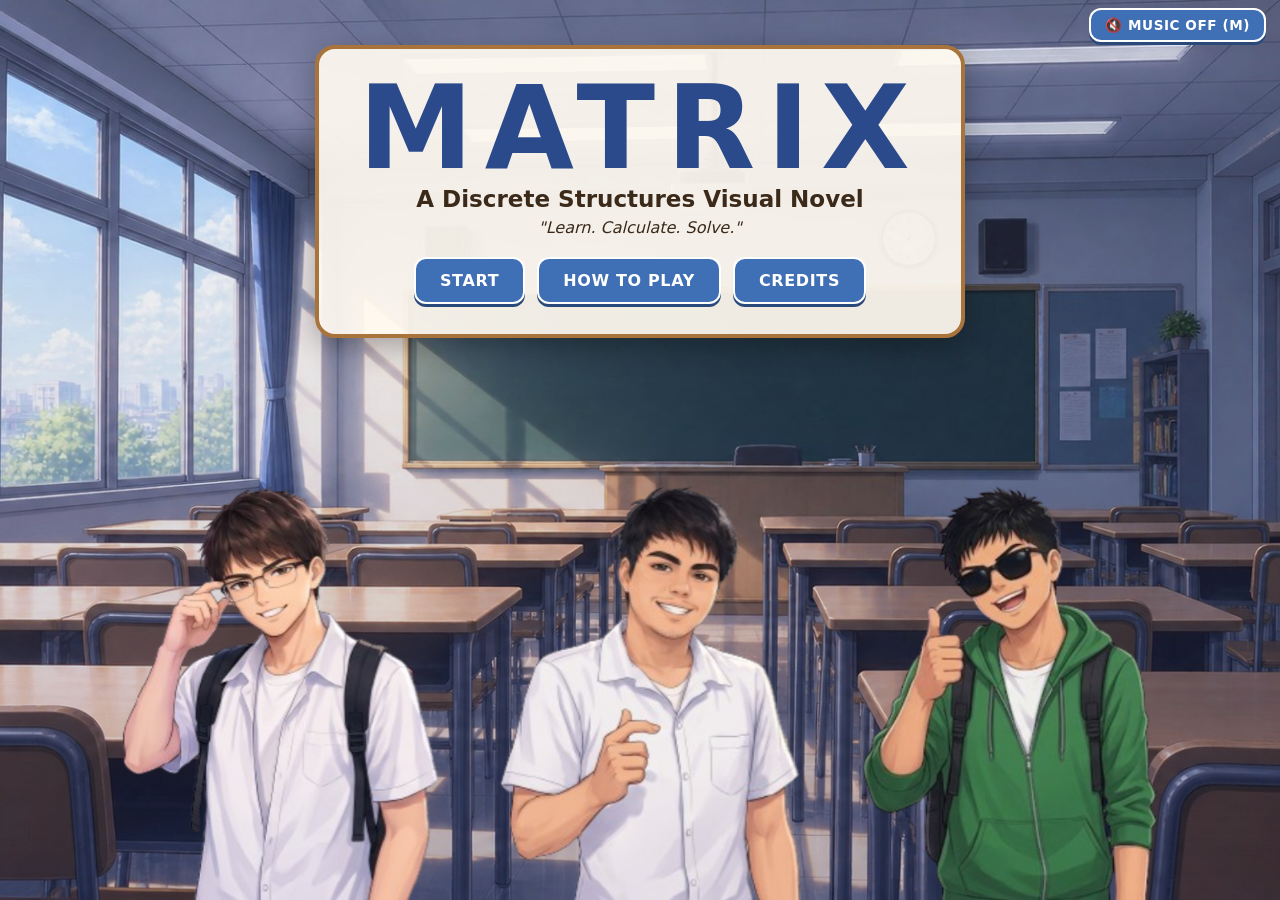
<file: matrix/index.html>
<!DOCTYPE html>
<html lang="en"><head><meta charset="UTF-8"><meta name="viewport" content="width=device-width,initial-scale=1">
<title>MATRIX — A Discrete Structures Visual Novel</title><link rel="stylesheet" href="style.css"></head>
<body>
<main id="app">
  <!-- TITLE -->
  <section id="title" class="screen on">
    <div class="tbox"><h1>MATRIX</h1><h2>A Discrete Structures Visual Novel</h2><p class="tag">"Learn. Calculate. Solve."</p>
      <button id="bStart">START</button><button id="bHow">HOW TO PLAY</button><button id="bCred">CREDITS</button></div>
    <div id="titleCast"></div>
  </section>
  <!-- LESSON MENU -->
  <section id="menu" class="screen"><div class="tbox"><h2>WHAT DO YOU WANT TO LEARN?</h2><div id="menuList"></div></div></section>
  <!-- CLASSROOM -->
  <section id="game" class="screen">
    <header><button id="bMenu">☰ MENU (Esc)</button><span id="lessonName"></span><span id="scoreTag"></span><button id="bPres">PRESENTATION (P)</button></header>
    <div id="board"></div><div id="cast"></div>
    <div id="dlg"><div id="who"></div><p id="txt"></p><div id="choices"></div><span id="next">▶</span></div>
  </section>
</main>
<div id="overlay" hidden><div class="modal"><div id="oBody"></div><button id="oClose">CLOSE (Esc)</button></div></div>
<button id="bMusic" aria-label="Toggle music"></button>
<script src="script.js"></script>
</body></html>
</file>
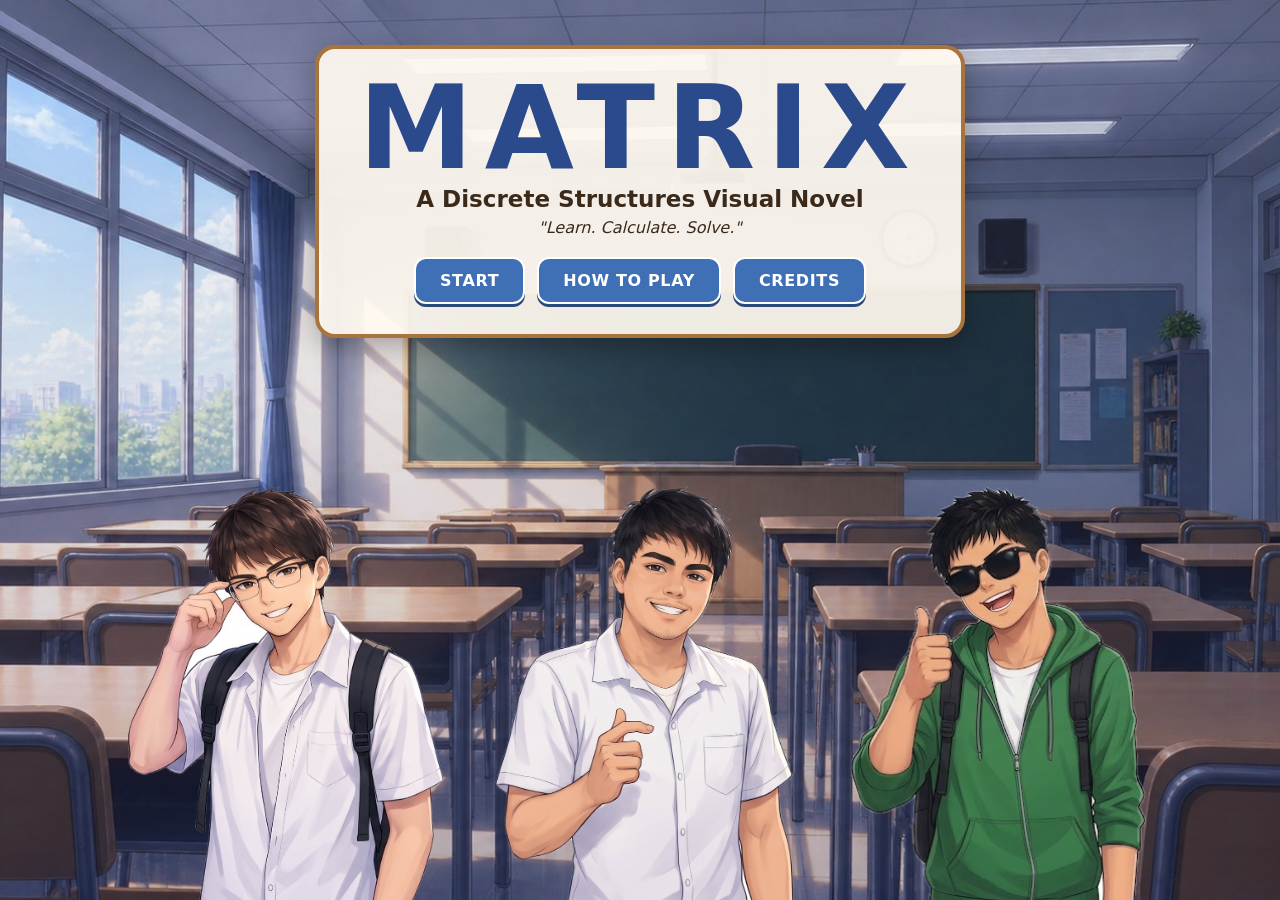
<file: matrix1/index.html>
<!DOCTYPE html>
<html lang="en"><head><meta charset="UTF-8"><meta name="viewport" content="width=device-width,initial-scale=1">
<title>MATRIX — A Discrete Structures Visual Novel</title><link rel="stylesheet" href="style.css"></head>
<body>
<main id="app">
  <!-- TITLE -->
  <section id="title" class="screen on">
    <div class="tbox"><h1>MATRIX</h1><h2>A Discrete Structures Visual Novel</h2><p class="tag">"Learn. Calculate. Solve."</p>
      <button id="bStart">START</button><button id="bHow">HOW TO PLAY</button><button id="bCred">CREDITS</button></div>
    <div id="titleCast"></div>
  </section>
  <!-- LESSON MENU -->
  <section id="menu" class="screen"><div class="tbox"><h2>WHAT DO YOU WANT TO LEARN?</h2><div id="menuList"></div></div></section>
  <!-- CLASSROOM -->
  <section id="game" class="screen">
    <header><button id="bMenu">☰ MENU (Esc)</button><span id="lessonName"></span><span id="scoreTag"></span><button id="bPres">PRESENTATION (P)</button></header>
    <div id="board"></div><div id="cast"></div>
    <div id="dlg"><div id="who"></div><p id="txt"></p><div id="choices"></div><span id="next">▶</span></div>
  </section>
</main>
<div id="overlay" hidden><div class="modal"><div id="oBody"></div><button id="oClose">CLOSE (Esc)</button></div></div>
<script src="script.js"></script>
</body></html>
</file>
<file: matrix/style.css>
/* ===== Classroom theme: school-life visual novel ===== */
:root{--paper:#fffaf0;--ink:#3b2a1a;--wood:#a8743c;--chalkbg:rgba(24,52,46,.93);--chalk:#f4f1e6;--hl:#ffe14d;--row:#3b82f6;--col:#d946ef;--ok:#2f9e5a;--bad:#d64550}
*{box-sizing:border-box;margin:0}
html,body{height:100%;overflow:hidden;font-family:"Segoe UI",system-ui,sans-serif;color:var(--ink)}
body{background:#8aa url(assets/classroom.jpg) center/cover no-repeat}  /* fills screen, keeps proportions */
body::before{content:"";position:fixed;inset:0;background:linear-gradient(rgba(255,255,255,.08),rgba(20,30,60,.22));pointer-events:none}
#app,.screen{position:absolute;inset:0}
.screen{display:none;flex-direction:column;animation:fade .5s}.screen.on{display:flex}
@keyframes fade{from{opacity:0}}
button{font:inherit;cursor:pointer;color:#fff;background:#3f6fb5;border:2px solid #fff;border-radius:12px;padding:12px 24px;font-weight:700;letter-spacing:.04em;box-shadow:0 3px 0 #28497a;transition:.2s}
button:hover:not(:disabled){background:#4f82cf;transform:translateY(-2px)}button:focus-visible{outline:3px solid var(--hl)}
/* title + menu cards */
.tbox{margin:5vh auto auto;padding:22px 40px;text-align:center;background:rgba(255,250,240,.93);border:4px solid var(--wood);border-radius:20px;box-shadow:0 8px 30px rgba(0,0,0,.3)}
#menu .tbox{margin:auto;width:min(620px,92%)}.tbox button{margin:8px 6px}
h1{font-size:clamp(56px,9vw,130px);letter-spacing:.1em;color:#2b4a8b;line-height:1}
h2{font-weight:600;font-size:clamp(16px,1.8vw,26px);margin-bottom:6px}.tag{font-style:italic;margin-bottom:12px}
#titleCast{position:absolute;left:0;right:0;bottom:0;display:flex;justify-content:center;gap:3vw;pointer-events:none}#titleCast img{height:min(46vh,420px)}
#menuList{display:grid;gap:10px;margin-top:14px}#menuList button{font-size:1.15rem;display:flex;justify-content:space-between}.chk{color:#b9f6c9}
/* classroom screen */
header{position:relative;z-index:5;display:flex;gap:12px;align-items:center;justify-content:space-between;padding:8px 14px}header button{padding:7px 14px;font-size:.85rem}
#lessonName{padding:4px 14px;border-radius:999px;background:rgba(255,250,240,.9);font-weight:800;letter-spacing:.08em}#scoreTag{font-weight:800}
#board{position:relative;z-index:2;flex:1;overflow:auto;display:flex;flex-direction:column;align-items:center;justify-content:center;gap:12px;padding:8px 14px;--cs:min(3.4vw,5.2vh);color:var(--chalk);visibility:hidden}
#game.math #board{visibility:visible;margin:0 2vw;padding-bottom:6vh;background:var(--chalkbg);border:6px solid var(--wood);border-radius:14px;box-shadow:0 6px 20px rgba(0,0,0,.35)}
#board.big{--cs:min(6vw,9vh)}
.mrow{display:flex;align-items:center;gap:1.2vw;flex-wrap:wrap;justify-content:center}.op{font-size:calc(var(--cs)*1.1);opacity:.8}
.matrix{text-align:center}.mlabel{font-weight:800;opacity:.85;margin-bottom:4px}
.mgrid{display:grid;gap:3px;padding:6px 10px;border:3px solid var(--chalk);border-top:0;border-bottom:0;border-radius:16px}
.cell{width:var(--cs);height:var(--cs);display:grid;place-items:center;font-weight:700;font-size:calc(var(--cs)*.4);background:rgba(255,255,255,.12);border-radius:8px;cursor:pointer;transition:.2s;font-variant-numeric:tabular-nums}
.cell:hover{background:rgba(255,255,255,.25)}.cell.row{background:var(--row)}.cell.col{background:var(--col)}
.cell.hl{background:var(--hl);color:#111;outline:3px solid #fff;transform:scale(1.12);animation:pop .5s}
.cell.unk{color:transparent;position:relative}.cell.unk::after{content:"?";position:absolute;opacity:.7}
@keyframes pop{50%{transform:scale(1.3)}}
.info{min-height:3.2em;padding:10px 20px;border:2px dashed var(--chalk);border-radius:14px;font-size:clamp(16px,1.8vw,26px);text-align:center}.info b{color:var(--hl)}
.bar{display:flex;gap:8px;flex-wrap:wrap;justify-content:center}.bar button{padding:6px 14px}
.cards{display:flex;gap:16px;flex-wrap:wrap;justify-content:center}.card{width:min(300px,28vw);min-width:230px;padding:16px;border:2px solid var(--chalk);border-radius:14px}.card h3{color:var(--hl);margin-bottom:8px}.card p{margin:6px 0;font-size:clamp(15px,1.5vw,21px)}
.dim{display:grid;gap:14px}.drow{padding:14px 22px;border:2px solid var(--chalk);border-radius:14px;font-size:clamp(18px,2.2vw,32px);text-align:center}
.drow mark{background:var(--hl);color:#111;border-radius:6px;padding:0 8px}.drow small{display:block;font-size:.6em;margin-top:6px;opacity:.85}
.final h1{color:var(--chalk);font-size:clamp(50px,8vw,110px)}.final p{font-size:clamp(16px,1.8vw,26px);text-align:center}
/* characters: large in the classroom, small beside the dialogue while math is shown */
#cast{position:absolute;inset:0;z-index:3;pointer-events:none}
#cast figure{position:absolute;bottom:0;left:var(--x);transform:translateX(-50%);transition:left .4s,filter .3s;filter:brightness(.72)}
#cast figure.hide{display:none}#cast figure.on{filter:drop-shadow(0 0 14px #fff)}
#cast img{display:block;height:68vh;width:auto}
#game.math #cast figure{left:calc(2vw + 9vh)}#game.math #cast img{height:27vh}
/* dialogue box */
#dlg{position:relative;z-index:4;margin:6px 2vw 1.5vh;padding:24px 28px 16px;min-height:20vh;background:#fffaf0;border:4px solid var(--wood);border-radius:18px;box-shadow:0 6px 20px rgba(0,0,0,.35);cursor:pointer}
#game.math #dlg{margin-left:calc(18vh + 2vw)}
#who{position:absolute;top:-18px;left:22px;padding:4px 20px;border-radius:999px;font-weight:800;color:#fff;border:2px solid #fff;text-shadow:0 1px 2px #0006}
#txt{font-size:clamp(17px,1.7vw,26px);line-height:1.45;min-height:2.9em}
#choices{display:grid;gap:8px;margin-top:8px}#choices button{text-align:left}
#choices .good{background:var(--ok)}#choices .bad{background:var(--bad)}
#next{position:absolute;right:20px;bottom:10px;color:var(--wood);animation:blink 1s infinite}@keyframes blink{50%{opacity:.2}}
/* overlay */
#overlay{position:fixed;inset:0;background:rgba(20,25,40,.7);display:grid;place-items:center;z-index:9}#overlay[hidden]{display:none}
.modal{max-width:640px;width:90%;padding:30px;text-align:center;background:var(--paper);border:4px solid var(--wood);border-radius:20px;font-size:1.2rem;line-height:1.6}
/* presentation mode: bigger, high contrast, no motion */
body.pres{font-size:120%;--chalkbg:#0f2420}body.pres #board{--cs:min(4.2vw,6.4vh)}body.pres #board.big{--cs:min(7vw,10vh)}
body.pres *{animation:none!important;transition:none!important}body.pres #cast figure:not(.on){display:none}
body.pres #dlg{min-height:24vh;background:#fff}body.pres #txt{font-size:clamp(22px,2.2vw,34px)}body.pres #lessonName{display:none}
@media(max-width:800px){#titleCast img:nth-child(2){display:none}}
/* music toggle: top-right on title/menu, left of the Presentation button in the classroom */
#bMusic{position:fixed;top:8px;right:14px;z-index:8;padding:7px 14px;font-size:.85rem}
body[data-s=game] #bMusic{right:calc(14px + 15em)}
</file>
<file: matrix1/style.css>
/* ===== Classroom theme: school-life visual novel ===== */
:root{--paper:#fffaf0;--ink:#3b2a1a;--wood:#a8743c;--chalkbg:rgba(24,52,46,.93);--chalk:#f4f1e6;--hl:#ffe14d;--row:#3b82f6;--col:#d946ef;--ok:#2f9e5a;--bad:#d64550}
*{box-sizing:border-box;margin:0}
html,body{height:100%;overflow:hidden;font-family:"Segoe UI",system-ui,sans-serif;color:var(--ink)}
body{background:#8aa url(assets/classroom.jpg) center/cover no-repeat}  /* fills screen, keeps proportions */
body::before{content:"";position:fixed;inset:0;background:linear-gradient(rgba(255,255,255,.08),rgba(20,30,60,.22));pointer-events:none}
#app,.screen{position:absolute;inset:0}
.screen{display:none;flex-direction:column;animation:fade .5s}.screen.on{display:flex}
@keyframes fade{from{opacity:0}}
button{font:inherit;cursor:pointer;color:#fff;background:#3f6fb5;border:2px solid #fff;border-radius:12px;padding:12px 24px;font-weight:700;letter-spacing:.04em;box-shadow:0 3px 0 #28497a;transition:.2s}
button:hover:not(:disabled){background:#4f82cf;transform:translateY(-2px)}button:focus-visible{outline:3px solid var(--hl)}
/* title + menu cards */
.tbox{margin:5vh auto auto;padding:22px 40px;text-align:center;background:rgba(255,250,240,.93);border:4px solid var(--wood);border-radius:20px;box-shadow:0 8px 30px rgba(0,0,0,.3)}
#menu .tbox{margin:auto;width:min(620px,92%)}.tbox button{margin:8px 6px}
h1{font-size:clamp(56px,9vw,130px);letter-spacing:.1em;color:#2b4a8b;line-height:1}
h2{font-weight:600;font-size:clamp(16px,1.8vw,26px);margin-bottom:6px}.tag{font-style:italic;margin-bottom:12px}
#titleCast{position:absolute;left:0;right:0;bottom:0;display:flex;justify-content:center;gap:3vw;pointer-events:none}#titleCast img{height:min(46vh,420px)}
#menuList{display:grid;gap:10px;margin-top:14px}#menuList button{font-size:1.15rem;display:flex;justify-content:space-between}.chk{color:#b9f6c9}
/* classroom screen */
header{position:relative;z-index:5;display:flex;gap:12px;align-items:center;justify-content:space-between;padding:8px 14px}header button{padding:7px 14px;font-size:.85rem}
#lessonName{padding:4px 14px;border-radius:999px;background:rgba(255,250,240,.9);font-weight:800;letter-spacing:.08em}#scoreTag{font-weight:800}
#board{position:relative;z-index:2;flex:1;overflow:auto;display:flex;flex-direction:column;align-items:center;justify-content:center;gap:12px;padding:8px 14px;--cs:min(3.4vw,5.2vh);color:var(--chalk);visibility:hidden}
#game.math #board{visibility:visible;margin:0 2vw;padding-bottom:6vh;background:var(--chalkbg);border:6px solid var(--wood);border-radius:14px;box-shadow:0 6px 20px rgba(0,0,0,.35)}
#board.big{--cs:min(6vw,9vh)}
.mrow{display:flex;align-items:center;gap:1.2vw;flex-wrap:wrap;justify-content:center}.op{font-size:calc(var(--cs)*1.1);opacity:.8}
.matrix{text-align:center}.mlabel{font-weight:800;opacity:.85;margin-bottom:4px}
.mgrid{display:grid;gap:3px;padding:6px 10px;border:3px solid var(--chalk);border-top:0;border-bottom:0;border-radius:16px}
.cell{width:var(--cs);height:var(--cs);display:grid;place-items:center;font-weight:700;font-size:calc(var(--cs)*.4);background:rgba(255,255,255,.12);border-radius:8px;cursor:pointer;transition:.2s;font-variant-numeric:tabular-nums}
.cell:hover{background:rgba(255,255,255,.25)}.cell.row{background:var(--row)}.cell.col{background:var(--col)}
.cell.hl{background:var(--hl);color:#111;outline:3px solid #fff;transform:scale(1.12);animation:pop .5s}
.cell.unk{color:transparent;position:relative}.cell.unk::after{content:"?";position:absolute;opacity:.7}
@keyframes pop{50%{transform:scale(1.3)}}
.info{min-height:3.2em;padding:10px 20px;border:2px dashed var(--chalk);border-radius:14px;font-size:clamp(16px,1.8vw,26px);text-align:center}.info b{color:var(--hl)}
.bar{display:flex;gap:8px;flex-wrap:wrap;justify-content:center}.bar button{padding:6px 14px}
.cards{display:flex;gap:16px;flex-wrap:wrap;justify-content:center}.card{width:min(300px,28vw);min-width:230px;padding:16px;border:2px solid var(--chalk);border-radius:14px}.card h3{color:var(--hl);margin-bottom:8px}.card p{margin:6px 0;font-size:clamp(15px,1.5vw,21px)}
.dim{display:grid;gap:14px}.drow{padding:14px 22px;border:2px solid var(--chalk);border-radius:14px;font-size:clamp(18px,2.2vw,32px);text-align:center}
.drow mark{background:var(--hl);color:#111;border-radius:6px;padding:0 8px}.drow small{display:block;font-size:.6em;margin-top:6px;opacity:.85}
.final h1{color:var(--chalk);font-size:clamp(50px,8vw,110px)}.final p{font-size:clamp(16px,1.8vw,26px);text-align:center}
/* characters: large in the classroom, small beside the dialogue while math is shown */
#cast{position:absolute;inset:0;z-index:3;pointer-events:none}
#cast figure{position:absolute;bottom:0;left:var(--x);transform:translateX(-50%);transition:left .4s,filter .3s;filter:brightness(.72)}
#cast figure.hide{display:none}#cast figure.on{filter:drop-shadow(0 0 14px #fff)}
#cast img{display:block;height:68vh;width:auto}
#game.math #cast figure{left:calc(2vw + 9vh)}#game.math #cast img{height:27vh}
/* dialogue box */
#dlg{position:relative;z-index:4;margin:6px 2vw 1.5vh;padding:24px 28px 16px;min-height:20vh;background:#fffaf0;border:4px solid var(--wood);border-radius:18px;box-shadow:0 6px 20px rgba(0,0,0,.35);cursor:pointer}
#game.math #dlg{margin-left:calc(18vh + 2vw)}
#who{position:absolute;top:-18px;left:22px;padding:4px 20px;border-radius:999px;font-weight:800;color:#fff;border:2px solid #fff;text-shadow:0 1px 2px #0006}
#txt{font-size:clamp(17px,1.7vw,26px);line-height:1.45;min-height:2.9em}
#choices{display:grid;gap:8px;margin-top:8px}#choices button{text-align:left}
#choices .good{background:var(--ok)}#choices .bad{background:var(--bad)}
#next{position:absolute;right:20px;bottom:10px;color:var(--wood);animation:blink 1s infinite}@keyframes blink{50%{opacity:.2}}
/* overlay */
#overlay{position:fixed;inset:0;background:rgba(20,25,40,.7);display:grid;place-items:center;z-index:9}#overlay[hidden]{display:none}
.modal{max-width:640px;width:90%;padding:30px;text-align:center;background:var(--paper);border:4px solid var(--wood);border-radius:20px;font-size:1.2rem;line-height:1.6}
/* presentation mode: bigger, high contrast, no motion */
body.pres{font-size:120%;--chalkbg:#0f2420}body.pres #board{--cs:min(4.2vw,6.4vh)}body.pres #board.big{--cs:min(7vw,10vh)}
body.pres *{animation:none!important;transition:none!important}body.pres #cast figure:not(.on){display:none}
body.pres #dlg{min-height:24vh;background:#fff}body.pres #txt{font-size:clamp(22px,2.2vw,34px)}body.pres #lessonName{display:none}
@media(max-width:800px){#titleCast img:nth-child(2){display:none}}
</file>
